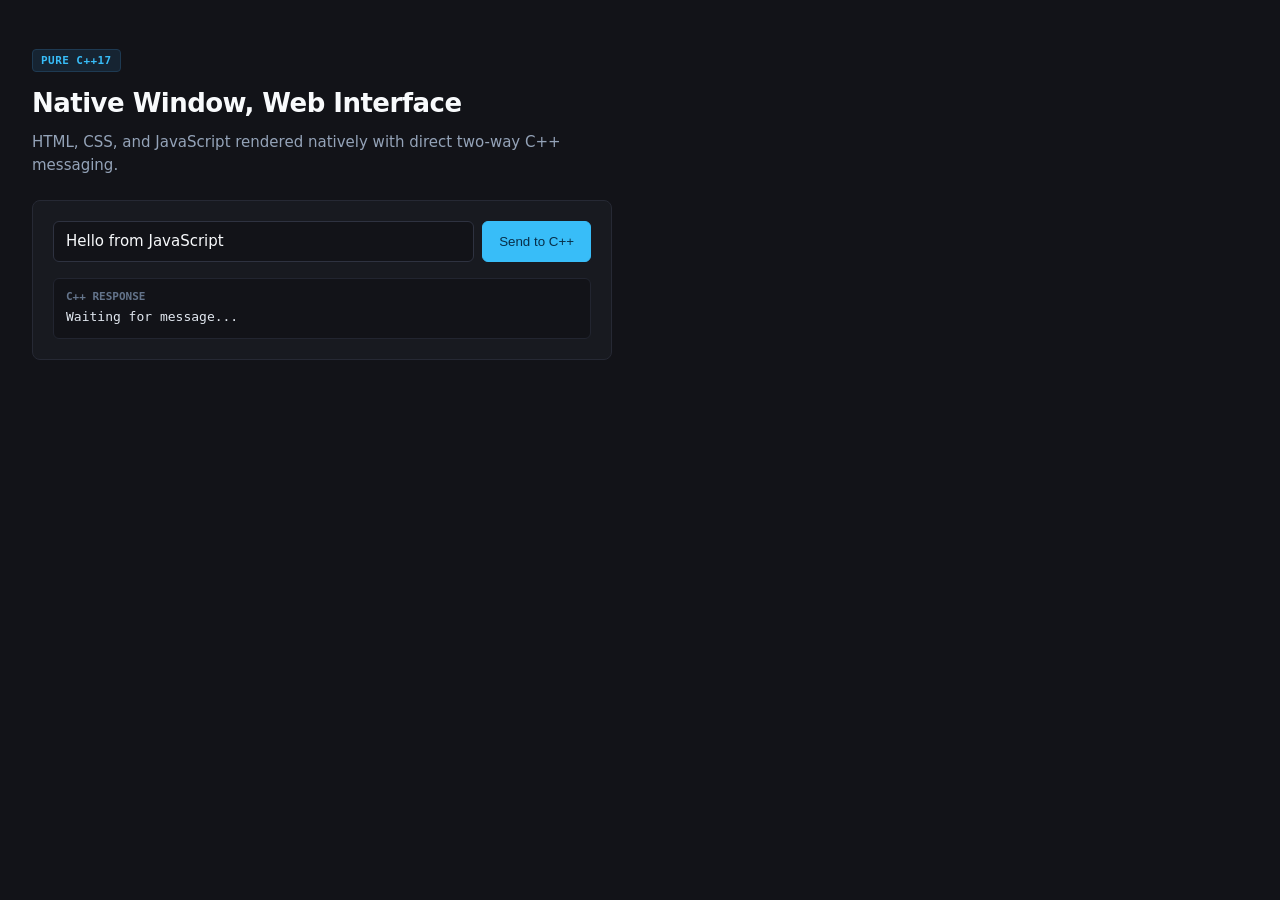
<file: examples/basic/web/index.html>
<!doctype html>
<html lang="en">
<head>
    <meta charset="utf-8">
    <meta name="viewport" content="width=device-width, initial-scale=1">
    <title>Pure</title>
    <link rel="stylesheet" href="style.css">
</head>
<body>
    <main class="shell">
        <header class="header">
            <span class="tag">Pure C++17</span>
            <h1>Native Window, Web Interface</h1>
            <p class="lead">HTML, CSS, and JavaScript rendered natively with direct two-way C++ messaging.</p>
        </header>
        <section class="panel">
            <div class="controls">
                <input id="payload" type="text" value="Hello from JavaScript" aria-label="Message payload">
                <button id="send" type="button">Send to C++</button>
            </div>
            <div class="log-box">
                <span class="log-label">C++ Response</span>
                <output id="reply">Waiting for message...</output>
            </div>
        </section>
    </main>
    <script src="app.js"></script>
</body>
</html>
</file>
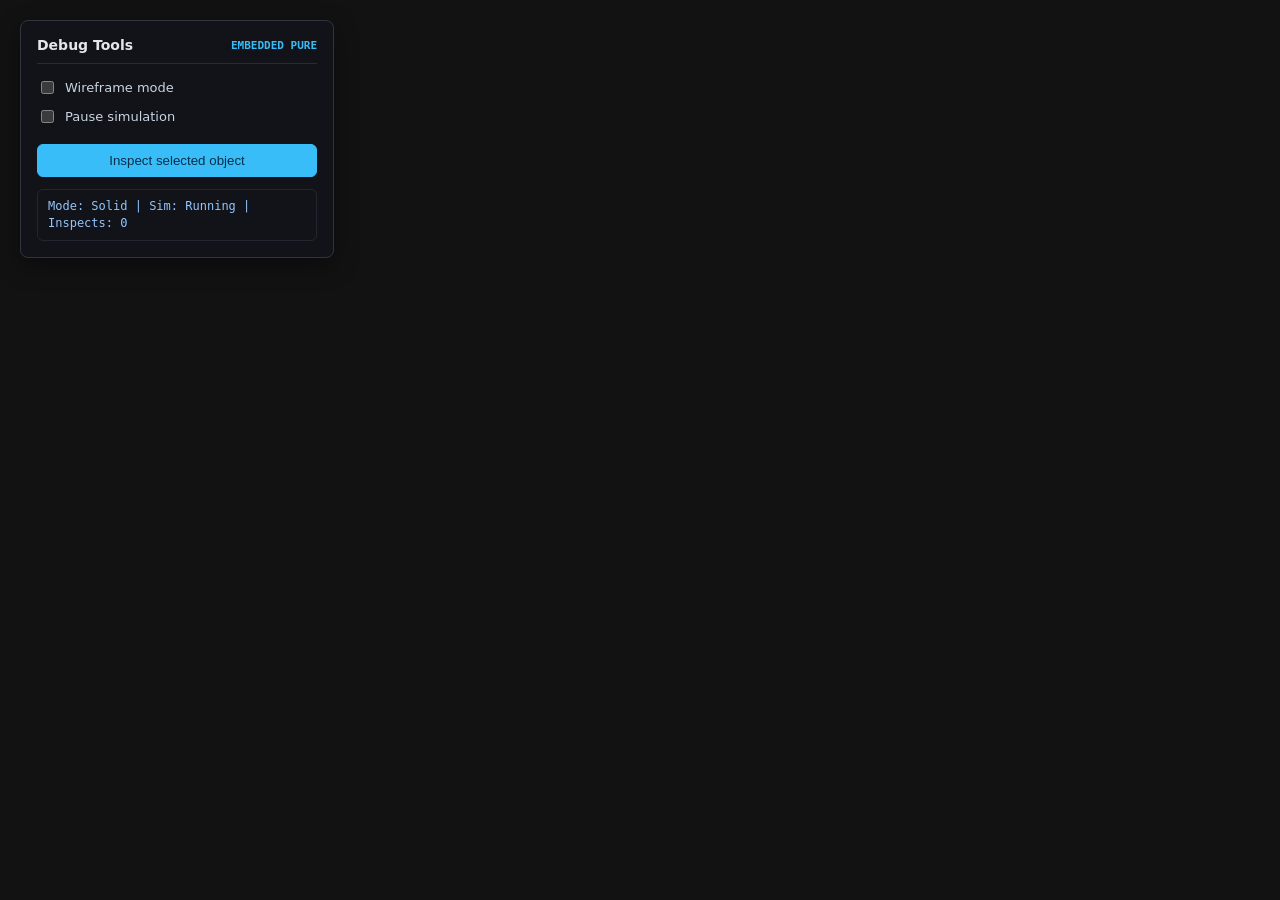
<file: examples/embedded/web/index.html>
<!doctype html>
<html lang="en">
<head>
    <meta charset="utf-8">
    <meta name="viewport" content="width=device-width, initial-scale=1">
    <title>Pure Embedded Debug Menu</title>
    <link rel="stylesheet" href="style.css">
</head>
<body>
    <section class="debug-menu">
        <header>Debug Tools <span>embedded Pure</span></header>
        <label><input id="wireframe" type="checkbox"> Wireframe mode</label>
        <label><input id="pause" type="checkbox"> Pause simulation</label>
        <button id="inspect" type="button">Inspect selected object</button>
        <p id="reply">Mode: Solid | Sim: Running | Inspects: 0</p>
    </section>
    <script src="app.js"></script>
</body>
</html>
</file>
<file: examples/basic/web/style.css>
*, *::before, *::after {
    box-sizing: border-box;
}

body {
    margin: 0;
    font: 15px/1.5 -apple-system, BlinkMacSystemFont, "Segoe UI", system-ui, sans-serif;
    background: #121318;
    color: #e4e6eb;
    padding: 48px 32px;
}

.shell {
    max-width: 580px;
}

.header {
    margin-bottom: 24px;
}

.tag {
    display: inline-block;
    font: 600 11px/1 ui-monospace, "Cascadia Code", Consolas, monospace;
    letter-spacing: 0.04em;
    text-transform: uppercase;
    color: #38bdf8;
    background: #162432;
    border: 1px solid #1e3a52;
    padding: 5px 8px;
    border-radius: 4px;
    margin-bottom: 12px;
}

h1 {
    margin: 0 0 8px;
    font-size: 26px;
    font-weight: 600;
    letter-spacing: -0.02em;
    color: #f8fafc;
}

.lead {
    margin: 0;
    color: #94a3b8;
}

.panel {
    background: #181a20;
    border: 1px solid #262934;
    border-radius: 8px;
    padding: 20px;
}

.controls {
    display: flex;
    gap: 8px;
    margin-bottom: 16px;
}

input[type="text"] {
    flex: 1;
    padding: 8px 12px;
    font: inherit;
    color: #f8fafc;
    background: #121318;
    border: 1px solid #2e3240;
    border-radius: 6px;
    outline: none;
}

input[type="text"]:focus {
    border-color: #0284c7;
}

button {
    padding: 8px 16px;
    font: 500 14px/1.2 inherit;
    color: #082f49;
    background: #38bdf8;
    border: 1px solid #38bdf8;
    border-radius: 6px;
    cursor: pointer;
    transition: background-color 120ms ease-out;
}

button:hover {
    background: #7dd3fc;
}

button:active {
    background: #0ea5e9;
}

.log-box {
    background: #121318;
    border: 1px solid #222530;
    border-radius: 6px;
    padding: 12px;
}

.log-label {
    display: block;
    font: 600 11px/1 ui-monospace, "Cascadia Code", Consolas, monospace;
    text-transform: uppercase;
    color: #64748b;
    margin-bottom: 6px;
}

output {
    display: block;
    font: 13px/1.4 ui-monospace, "Cascadia Code", Consolas, monospace;
    color: #e2e8f0;
    word-break: break-word;
}

@media (prefers-reduced-motion: reduce) {
    button {
        transition: none;
    }
}
</file>
<file: examples/embedded/web/style.css>
:root {
    color-scheme: dark;
    font-family: -apple-system, BlinkMacSystemFont, "Segoe UI", system-ui, sans-serif;
}

body {
    margin: 0;
    background: transparent;
    pointer-events: none;
    user-select: none;
}

.debug-menu {
    width: 280px;
    margin: 20px;
    padding: 16px;
    border: 1px solid #2e3440;
    border-radius: 8px;
    background: rgb(18 20 26 / 94%);
    box-shadow: 0 8px 24px rgb(0 0 0 / 40%);
    pointer-events: auto;
    color: #e4e6eb;
}

header {
    display: flex;
    justify-content: space-between;
    align-items: center;
    margin-bottom: 14px;
    padding-bottom: 10px;
    border-bottom: 1px solid #262b36;
    font-size: 14px;
    font-weight: 600;
}

header span {
    color: #38bdf8;
    font: 600 11px/1 ui-monospace, "Cascadia Code", Consolas, monospace;
    text-transform: uppercase;
}

label {
    display: flex;
    align-items: center;
    gap: 8px;
    margin: 10px 0;
    font-size: 13px;
    color: #cbd5e1;
    cursor: pointer;
}

button {
    width: 100%;
    margin-top: 8px;
    padding: 8px 12px;
    font: 500 13px/1.2 inherit;
    color: #082f49;
    background: #38bdf8;
    border: 1px solid #38bdf8;
    border-radius: 6px;
    cursor: pointer;
    transition: background-color 120ms ease-out;
}

button:hover {
    background: #7dd3fc;
}

button:active {
    background: #0ea5e9;
}

#reply {
    margin: 12px 0 0;
    padding: 8px 10px;
    background: #121318;
    border: 1px solid #222630;
    border-radius: 6px;
    min-height: 1.4em;
    color: #93c5fd;
    font: 12px/1.4 ui-monospace, "Cascadia Code", Consolas, monospace;
}

@media (prefers-reduced-motion: reduce) {
    button {
        transition: none;
    }
}
</file>
